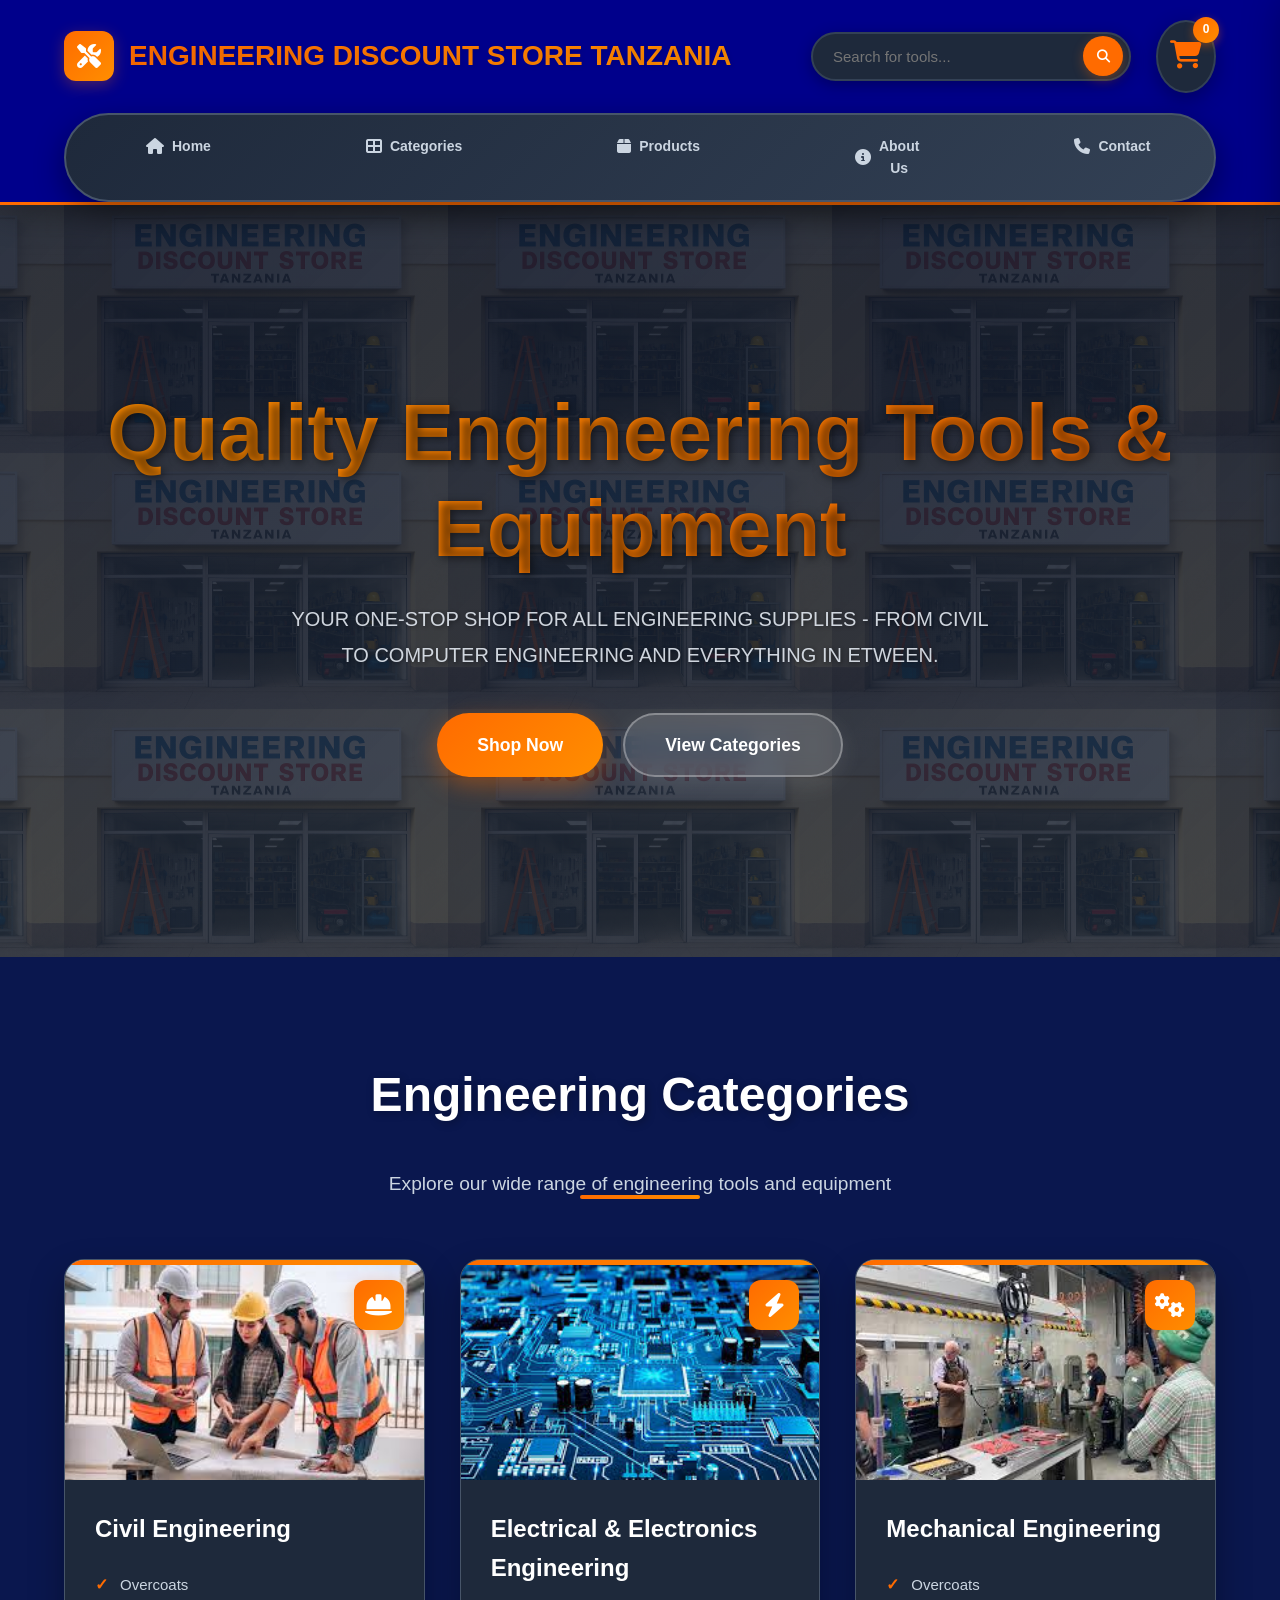
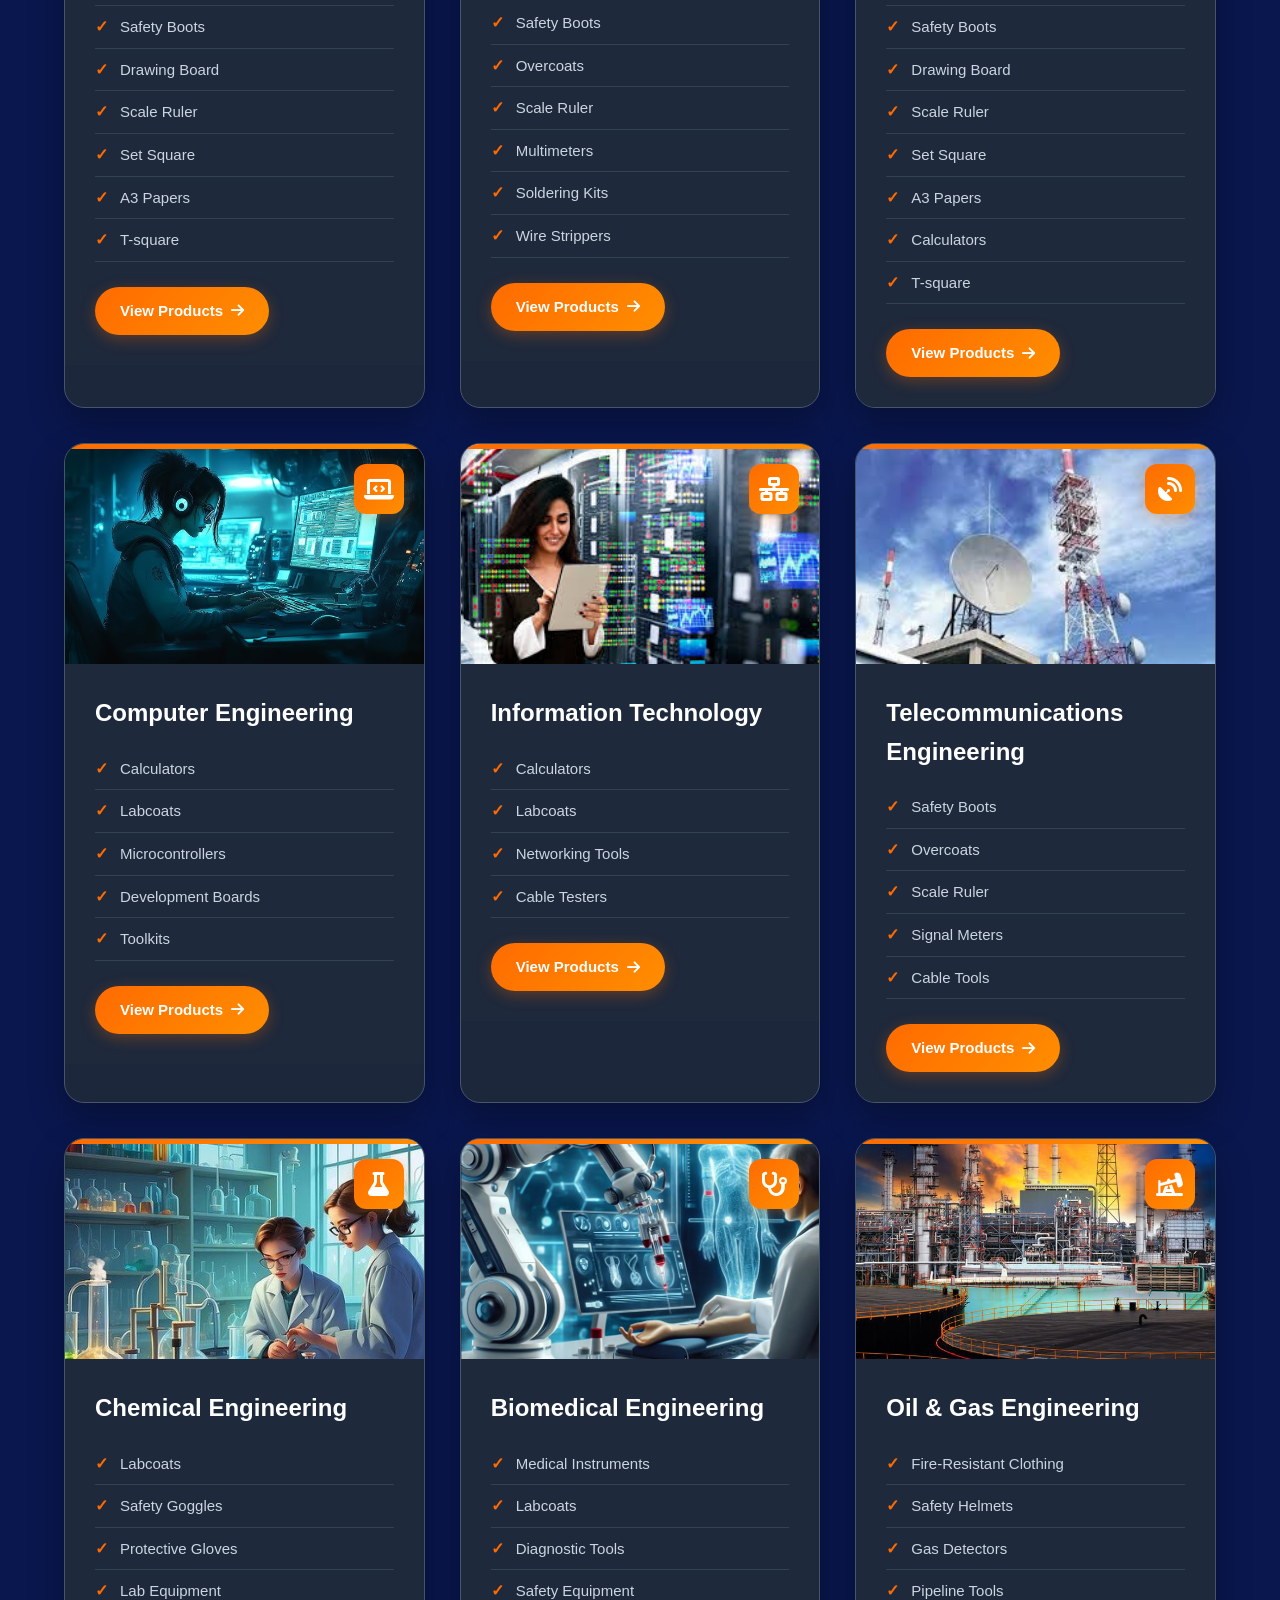
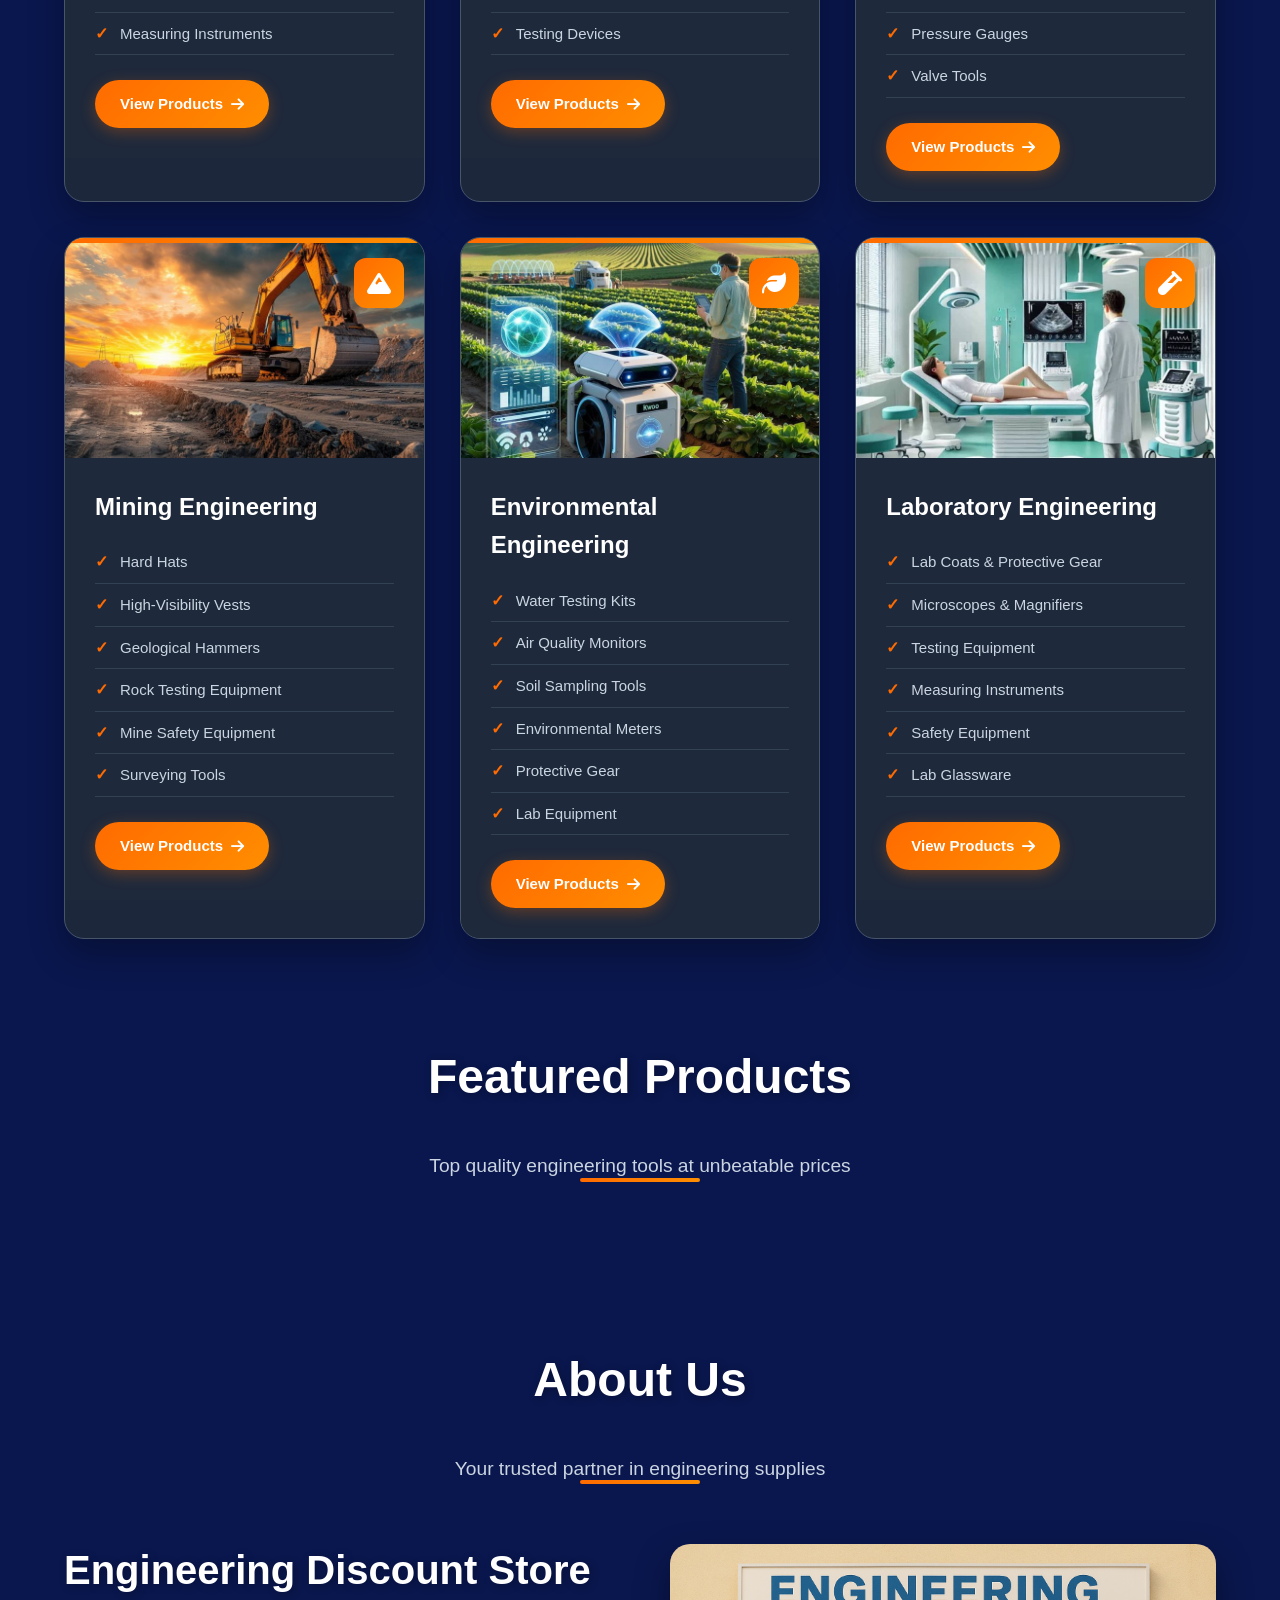
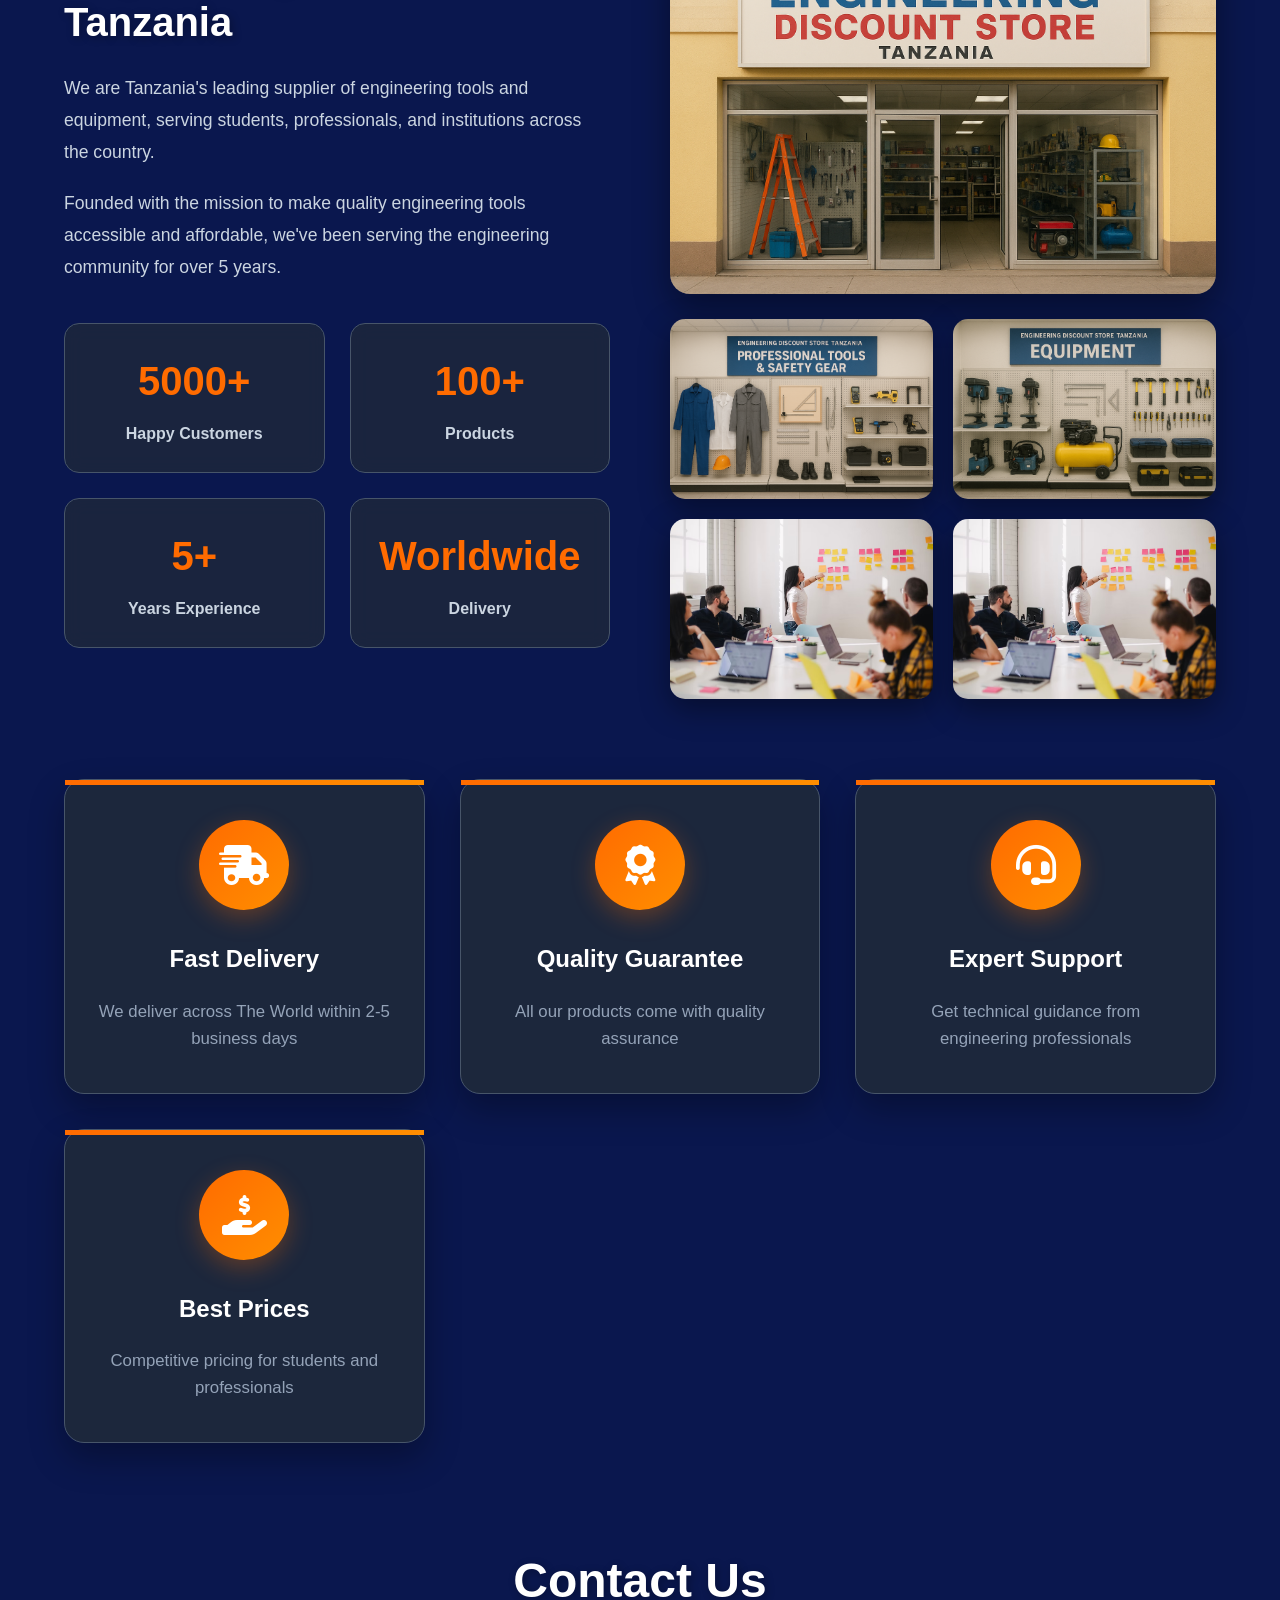
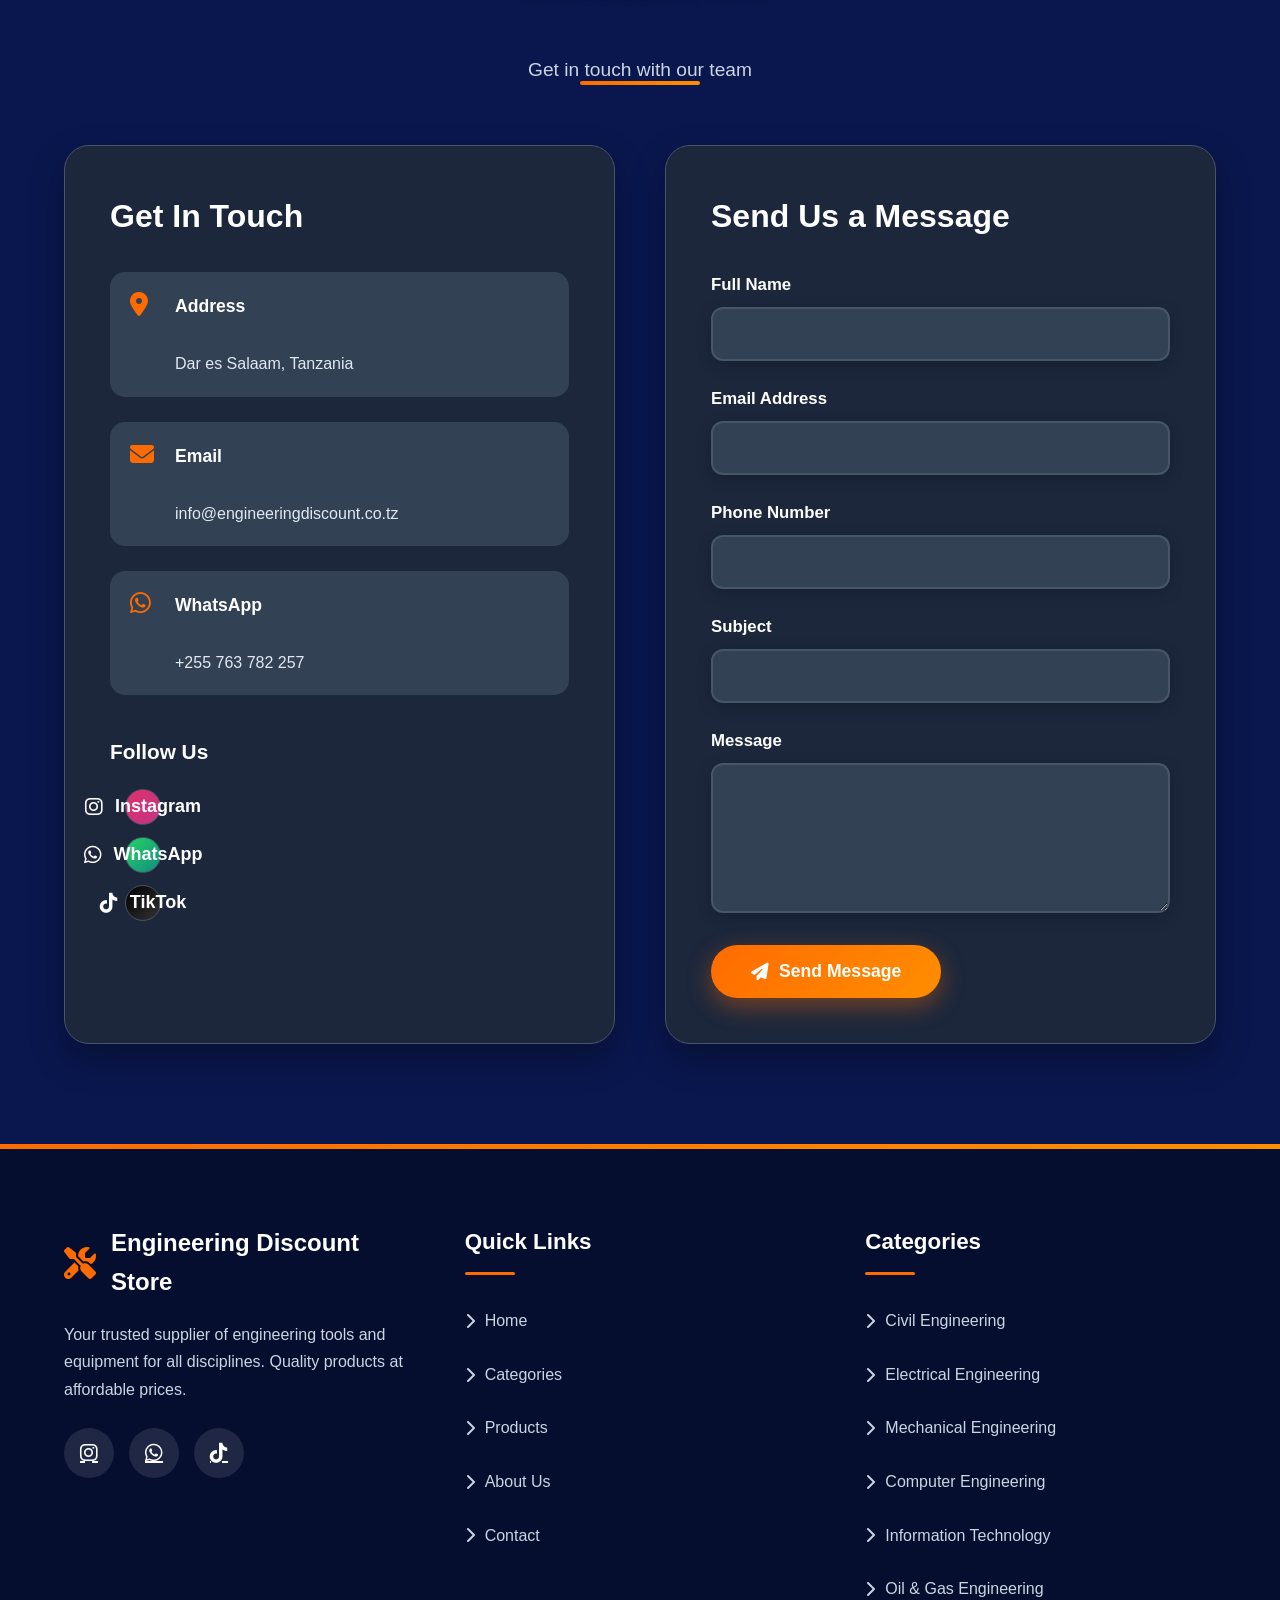
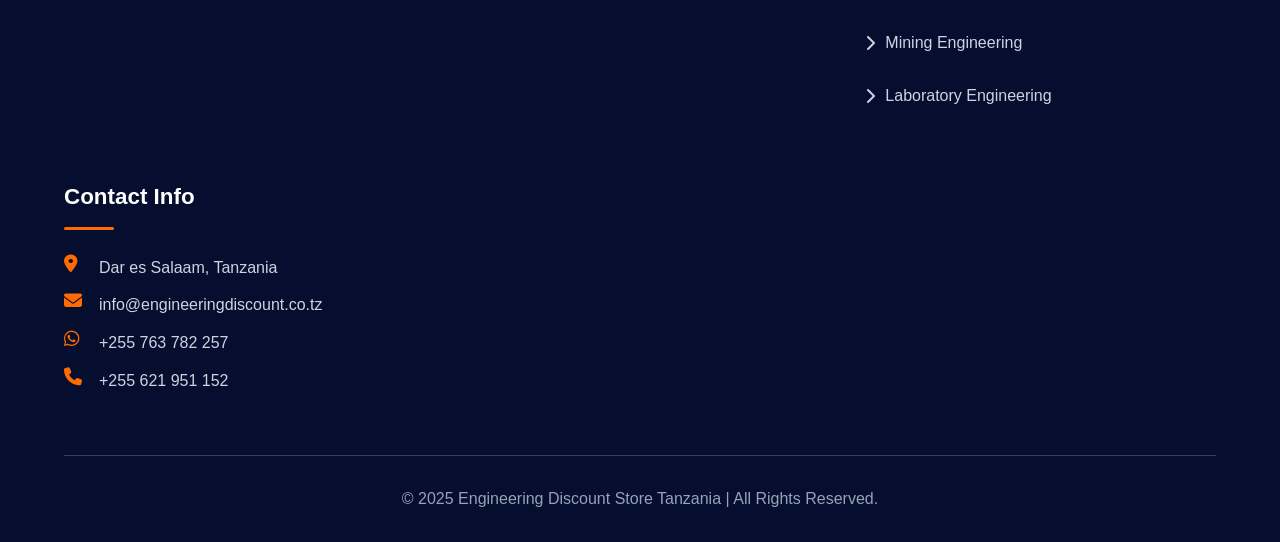
<file: EngStore/index.html>
<!DOCTYPE html>
<html lang="en">
<head>
    <meta charset="UTF-8">
    <meta name="viewport" content="width=device-width, initial-scale=1.0">
    <title>Engineering Discount Store Tanzania | Quality Engineering Tools & Equipment</title>
    <link rel="stylesheet" href="https://cdnjs.cloudflare.com/ajax/libs/font-awesome/6.4.0/css/all.min.css">
    <link rel="stylesheet" href="styles.css">
</head>
<body>

<!-- Header -->
<header>

    <div class="container main-header">
        <div class="logo">
            <div class="logo-icon">
                <i class="fas fa-tools"></i>
            </div>
            <h1> ENGINEERING DISCOUNT STORE TANZANIA </h1>
        </div>
        <div class="search-cart">
            <div class="search-box">
                <input type="text" id="searchInput" placeholder="Search for tools...">
                <button id="searchBtn"><i class="fas fa-search"></i></button>
                <div class="search-results" id="searchResults"></div>
            </div>
            <div class="cart-icon" id="cartIcon">
                <i class="fas fa-shopping-cart"></i>
                <span class="cart-count">0</span>
            </div>
        </div>
    </div>
    <nav>
        <ul class="container">
            <li><a href="#home"><i class="fas fa-home"></i> Home</a></li>
            <li><a href="#categories"><i class="fas fa-th-large"></i> Categories</a></li>
            <li><a href="#products"><i class="fas fa-box"></i> Products</a></li>
            <li><a href="#about"><i class="fas fa-info-circle"></i> About Us</a></li>
            <li><a href="#contact"><i class="fas fa-phone"></i> Contact</a></li>
        </ul>
    </nav>
</header>

<!-- Hero Section -->
<section class="hero" id="home">
    <div class="container">
        <div class="hero-content">
            <h2>Quality Engineering Tools & Equipment</h2>
            <p>YOUR ONE-STOP SHOP FOR ALL ENGINEERING SUPPLIES - FROM CIVIL TO COMPUTER ENGINEERING AND EVERYTHING IN ETWEEN.</p>
            <div class="hero-buttons">
                <a href="#products" class="btn btn-primary">Shop Now</a>
                <a href="#categories" class="btn btn-secondary">View Categories</a>
            </div>
        </div>
    </div>
</section>

<!-- Categories Section -->
<section class="container" id="categories">
    <div class="section-title">
        <h2>Engineering Categories</h2>
        <p>Explore our wide range of engineering tools and equipment</p>
    </div>
    <div class="categories">
        <!-- Civil Engineering -->
        <div class="category-card">
            <div class="category-icon">
                <i class="fas fa-hard-hat"></i>
            </div>
            <div class="category-img" style="background-image: url('images/civil.jpeg');"></div>
            <div class="category-content">
                <h3>Civil Engineering</h3>
                <ul>
                    <li>Overcoats</li>
                    <li>Safety Boots</li>
                    <li>Drawing Board</li>
                    <li>Scale Ruler</li>
                    <li>Set Square</li>
                    <li>A3 Papers</li>
                    <li>T-square</li>
                </ul>
                <a href="#products" class="btn btn-category">View Products <i class="fas fa-arrow-right"></i></a>
            </div>
        </div>

        <!-- Electrical & Electronics Engineering -->
        <div class="category-card">
            <div class="category-icon">
                <i class="fas fa-bolt"></i>
            </div>
            <div class="category-img" style="background-image: url('images/electronics.jpeg');"></div>
            <div class="category-content">
                <h3>Electrical & Electronics Engineering</h3>
                <ul>
                    <li>Safety Boots</li>
                    <li>Overcoats</li>
                    <li>Scale Ruler</li>
                    <li>Multimeters</li>
                    <li>Soldering Kits</li>
                    <li>Wire Strippers</li>
                </ul>
                <a href="#products" class="btn btn-category">View Products <i class="fas fa-arrow-right"></i></a>
            </div>
        </div>

        <!-- Mechanical Engineering -->
        <div class="category-card">
            <div class="category-icon">
                <i class="fas fa-cogs"></i>
            </div>
            <div class="category-img" style="background-image: url('images/mechanical.jpeg');"></div>
            <div class="category-content">
                <h3>Mechanical Engineering</h3>
                <ul>
                    <li>Overcoats</li>
                    <li>Safety Boots</li>
                    <li>Drawing Board</li>
                    <li>Scale Ruler</li>
                    <li>Set Square</li>
                    <li>A3 Papers</li>
                    <li>Calculators</li>
                    <li>T-square</li>
                </ul>
                <a href="#products" class="btn btn-category">View Products <i class="fas fa-arrow-right"></i></a>
            </div>
        </div>

        <!-- Computer Engineering -->
        <div class="category-card">
            <div class="category-icon">
                <i class="fas fa-laptop-code"></i>
            </div>
            <div class="category-img" style="background-image: url('images/computer.jpg');"></div>
            <div class="category-content">
                <h3>Computer Engineering</h3>
                <ul>
                    <li>Calculators</li>
                    <li>Labcoats</li>
                    <li>Microcontrollers</li>
                    <li>Development Boards</li>
                    <li>Toolkits</li>
                </ul>
                <a href="#products" class="btn btn-category">View Products <i class="fas fa-arrow-right"></i></a>
            </div>
        </div>

        <!-- Information Technology -->
        <div class="category-card">
            <div class="category-icon">
                <i class="fas fa-network-wired"></i>
            </div>
            <div class="category-img" style="background-image: url('images/IT.jpeg');"></div>
            <div class="category-content">
                <h3>Information Technology</h3>
                <ul>
                    <li>Calculators</li>
                    <li>Labcoats</li>
                    <li>Networking Tools</li>
                    <li>Cable Testers</li>
                </ul>
                <a href="#products" class="btn btn-category">View Products <i class="fas fa-arrow-right"></i></a>
            </div>
        </div>

        <!-- Telecommunications Engineering -->
        <div class="category-card">
            <div class="category-icon">
                <i class="fas fa-satellite-dish"></i>
            </div>
            <div class="category-img" style="background-image: url('images/tele.jpeg');"></div>
            <div class="category-content">
                <h3>Telecommunications Engineering</h3>
                <ul>
                    <li>Safety Boots</li>
                    <li>Overcoats</li>
                    <li>Scale Ruler</li>
                    <li>Signal Meters</li>
                    <li>Cable Tools</li>
                </ul>
                <a href="#products" class="btn btn-category">View Products <i class="fas fa-arrow-right"></i></a>
            </div>
        </div>

        <!-- Chemical Engineering -->
        <div class="category-card">
            <div class="category-icon">
                <i class="fas fa-flask"></i>
            </div>
            <div class="category-img" style="background-image: url('images/chemical.jpg');"></div>
            <div class="category-content">
                <h3>Chemical Engineering</h3>
                <ul>
                    <li>Labcoats</li>
                    <li>Safety Goggles</li>
                    <li>Protective Gloves</li>
                    <li>Lab Equipment</li>
                    <li>Measuring Instruments</li>
                </ul>
                <a href="#products" class="btn btn-category">View Products <i class="fas fa-arrow-right"></i></a>
            </div>
        </div>

        <!-- Biomedical Engineering -->
        <div class="category-card">
            <div class="category-icon">
                <i class="fas fa-stethoscope"></i>
            </div>
            <div class="category-img" style="background-image: url('images/biomedical.jpeg');"></div>
            <div class="category-content">
                <h3>Biomedical Engineering</h3>
                <ul>
                    <li>Medical Instruments</li>
                    <li>Labcoats</li>
                    <li>Diagnostic Tools</li>
                    <li>Safety Equipment</li>
                    <li>Testing Devices</li>
                </ul>
                <a href="#products" class="btn btn-category">View Products <i class="fas fa-arrow-right"></i></a>
            </div>
        </div>

        <!-- Oil & Gas Engineering -->
        <div class="category-card">
            <div class="category-icon">
                <i class="fas fa-oil-well"></i>
            </div>
            <div class="category-img" style="background-image: url('images/oil and gas.jpeg');"></div>
            <div class="category-content">
                <h3>Oil & Gas Engineering</h3>
                <ul>
                    <li>Fire-Resistant Clothing</li>
                    <li>Safety Helmets</li>
                    <li>Gas Detectors</li>
                    <li>Pipeline Tools</li>
                    <li>Pressure Gauges</li>
                    <li>Valve Tools</li>
                </ul>
                <a href="#products" class="btn btn-category">View Products <i class="fas fa-arrow-right"></i></a>
            </div>
        </div>

        <!-- Mining Engineering -->
        <div class="category-card">
            <div class="category-icon">
                <i class="fas fa-mountain"></i>
            </div>
            <div class="category-img" style="background-image: url('images/mining.jpeg');"></div>
            <div class="category-content">
                <h3>Mining Engineering</h3>
                <ul>
                    <li>Hard Hats</li>
                    <li>High-Visibility Vests</li>
                    <li>Geological Hammers</li>
                    <li>Rock Testing Equipment</li>
                    <li>Mine Safety Equipment</li>
                    <li>Surveying Tools</li>
                </ul>
                <a href="#products" class="btn btn-category">View Products <i class="fas fa-arrow-right"></i></a>
            </div>
        </div>

        <!-- Environmental Engineering -->
        <div class="category-card">
            <div class="category-icon">
                <i class="fas fa-leaf"></i>
            </div>
            <div class="category-img" style="background-image: url('images/environmental.jpeg');"></div>
            <div class="category-content">
                <h3>Environmental Engineering</h3>
                <ul>
                    <li>Water Testing Kits</li>
                    <li>Air Quality Monitors</li>
                    <li>Soil Sampling Tools</li>
                    <li>Environmental Meters</li>
                    <li>Protective Gear</li>
                    <li>Lab Equipment</li>
                </ul>
                <a href="#products" class="btn btn-category">View Products <i class="fas fa-arrow-right"></i></a>
            </div>
        </div>

        <!-- Laboratory Engineering -->
        <div class="category-card">
            <div class="category-icon">
                <i class="fas fa-vial"></i>
            </div>
            <div class="category-img" style="background-image: url('images/laboratory.jpg');"></div>
            <div class="category-content">
                <h3>Laboratory Engineering</h3>
                <ul>
                    <li>Lab Coats & Protective Gear</li>
                    <li>Microscopes & Magnifiers</li>
                    <li>Testing Equipment</li>
                    <li>Measuring Instruments</li>
                    <li>Safety Equipment</li>
                    <li>Lab Glassware</li>
                </ul>
                <a href="#products" class="btn btn-category">View Products <i class="fas fa-arrow-right"></i></a>
            </div>
        </div>
    </div>
</section>

<!-- Featured Products -->
<section class="container" id="products">
    <div class="section-title">
        <h2>Featured Products</h2>
        <p>Top quality engineering tools at unbeatable prices</p>
    </div>
    <div class="products" id="productsContainer">
        <!-- Products will be dynamically loaded from JavaScript -->
    </div>
</section>

<!-- About Section -->
<section class="container" id="about">
    <div class="section-title">
        <h2>About Us</h2>
        <p>Your trusted partner in engineering supplies</p>
    </div>
    <div class="about-content">
        <div class="about-text">
            <h3>Engineering Discount Store Tanzania</h3>
            <p>We are Tanzania's leading supplier of engineering tools and equipment, serving students, professionals, and institutions across the country.</p>
            <p>Founded with the mission to make quality engineering tools accessible and affordable, we've been serving the engineering community for over 5 years.</p>

            <div class="stats-grid">
                <div class="stat-item">
                    <div class="stat-number">5000+</div>
                    <div class="stat-label">Happy Customers</div>
                </div>
                <div class="stat-item">
                    <div class="stat-number">100+</div>
                    <div class="stat-label">Products</div>
                </div>
                <div class="stat-item">
                    <div class="stat-number">5+</div>
                    <div class="stat-label">Years Experience</div>
                </div>
                <div class="stat-item">
                    <div class="stat-number">Worldwide</div>
                    <div class="stat-label">Delivery</div>
                </div>
            </div>
        </div>

        <div class="about-image">
            <!-- Main Store Image -->
            <div class="about-main-image">
                <div class="image-container">
                    <img src="images/store.png" alt="Engineering Discount Store Store Front">
                    <div class="image-overlay">
                        <h4>Store Front</h4>
                        <p>Our main store location in Dar es Salaam</p>
                    </div>
                </div>
            </div>

            <!-- Additional Images Grid -->
            <div class="about-image-grid">
                <div class="about-grid-item">
                    <div class="image-container">
                        <img src="images/tools.png" alt="Store Interior Structure">
                        <div class="image-overlay">
                            <h4>Interior Structure</h4>
                            <p>Spacious and organized store layout</p>
                        </div>
                    </div>
                </div>
                <div class="about-grid-item">
                    <div class="image-container">
                        <img src="images/equipment.png" alt="Equipment Section">
                        <div class="image-overlay">
                            <h4>Equipment Section</h4>
                            <p>Wide range of engineering equipment</p>
                        </div>
                    </div>
                </div>
                <div class="about-grid-item">
                    <div class="image-container">
                        <img src="images/services.avif" alt="Professional Team">
                        <div class="image-overlay">
                            <h4>Professional Team</h4>
                            <p>Our experienced staff members</p>
                        </div>
                    </div>
                </div>
                <div class="about-grid-item">
                    <div class="image-container">
                        <img src="images/services.avif" alt="Customer Service">
                        <div class="image-overlay">
                            <h4>Customer Service</h4>
                            <p>Dedicated customer support team</p>
                        </div>
                    </div>
                </div>
            </div>
        </div>
    </div>

    <!-- Additional About Us Content -->
    <div class="about-features">
        <div class="feature-card">
            <div class="feature-icon">
                <i class="fas fa-shipping-fast"></i>
            </div>
            <h4>Fast Delivery</h4>
            <p>We deliver across The World within 2-5 business days</p>
        </div>
        <div class="feature-card">
            <div class="feature-icon">
                <i class="fas fa-award"></i>
            </div>
            <h4>Quality Guarantee</h4>
            <p>All our products come with quality assurance</p>
        </div>
        <div class="feature-card">
            <div class="feature-icon">
                <i class="fas fa-headset"></i>
            </div>
            <h4>Expert Support</h4>
            <p>Get technical guidance from engineering professionals</p>
        </div>
        <div class="feature-card">
            <div class="feature-icon">
                <i class="fas fa-hand-holding-usd"></i>
            </div>
            <h4>Best Prices</h4>
            <p>Competitive pricing for students and professionals</p>
        </div>
    </div>
</section>

<!-- Contact Section -->
<section class="container" id="contact">
    <div class="section-title">
        <h2>Contact Us</h2>
        <p>Get in touch with our team</p>
    </div>
    <div class="contact-content">
        <div class="contact-info">
            <h3>Get In Touch</h3>
            <ul class="contact-details">
                <li>
                    <i class="fas fa-map-marker-alt"></i>
                    <div>
                        <strong>Address</strong><br>
                        Dar es Salaam, Tanzania
                    </div>
                </li>
                <li>
                    <i class="fas fa-envelope"></i>
                    <div>
                        <strong>Email</strong><br>
                        info@engineeringdiscount.co.tz
                    </div>
                </li>
                <li>
                    <i class="fab fa-whatsapp"></i>
                    <div>
                        <strong>WhatsApp</strong><br>
                        +255 763 782 257
                    </div>
                </li>
            </ul>
            <div class="social-links">
                <h4>Follow Us</h4>
                <div class="social-grid">
                    <a href="https://www.threads.com/@fidelis_faustin?xmt=AQGzKzk9u9WY4_av_tnjXfYZ-8lQAW8VyQonjfQA0ih9hM" target="_blank" class="social-btn instagram">
                        <i class="fab fa-instagram"></i>
                        <span>Instagram</span>
                    </a>
                    <a href="https://wa.me/255763782257" target="_blank" class="social-btn whatsapp">
                        <i class="fab fa-whatsapp"></i>
                        <span>WhatsApp</span>
                    </a>
                    <a href="#" target="_blank" class="social-btn tiktok">
                        <i class="fab fa-tiktok"></i>
                        <span>TikTok</span>
                    </a>
                </div>
            </div>
        </div>
        <div class="contact-form">
            <h3>Send Us a Message</h3>
            <form id="contactForm">
                <div class="form-group">
                    <label for="name">Full Name</label>
                    <input type="text" id="name" name="name" required>
                </div>
                <div class="form-group">
                    <label for="email">Email Address</label>
                    <input type="email" id="email" name="email" required>
                </div>
                <div class="form-group">
                    <label for="phone">Phone Number</label>
                    <input type="tel" id="phone" name="phone">
                </div>
                <div class="form-group">
                    <label for="subject">Subject</label>
                    <input type="text" id="subject" name="subject" required>
                </div>
                <div class="form-group">
                    <label for="message">Message</label>
                    <textarea id="message" name="message" required></textarea>
                </div>
                <button type="submit" class="btn btn-primary">
                    <i class="fas fa-paper-plane"></i> Send Message
                </button>
            </form>
        </div>
    </div>
</section>

<!-- Cart Modal -->
<div class="cart-modal" id="cartModal">
    <div class="cart-header">
        <h3><i class="fas fa-shopping-cart"></i> Your Cart</h3>
        <button class="close-cart" id="closeCart">&times;</button>
    </div>
    <div class="cart-items" id="cartItems">
        <!-- Cart items will be added here dynamically with images -->
        <div class="empty-cart" id="emptyCart">
            <i class="fas fa-shopping-cart"></i>
            <p>Your cart is empty</p>
            <small>Add some products to get started</small>
        </div>
    </div>
    <div class="cart-total">
        <div class="total-row">
            <span>Subtotal:</span>
            <span id="subtotal">TZS 0</span>
        </div>
        <div class="total-row">
            <span>Shipping:</span>
            <span>TZS 10,000</span>
        </div>
        <div class="total-row final">
            <span>Total:</span>
            <span id="total">TZS 10,000</span>
        </div>
        <button class="checkout-btn" id="checkoutBtn">
            <i class="fab fa-whatsapp"></i> Checkout on WhatsApp
        </button>
    </div>
</div>

<!-- Footer -->
<footer>
    <div class="container">
        <div class="footer-content">
            <div class="footer-column">
                <div class="footer-logo">
                    <i class="fas fa-tools"></i>
                    <h3>Engineering Discount Store</h3>
                </div>
                <p>Your trusted supplier of engineering tools and equipment for all disciplines. Quality products at affordable prices.</p>
                <div class="footer-social">
                    <a href="https://www.threads.com/@fidelis_faustin?xmt=AQGzKzk9u9WY4_av_tnjXfYZ-8lQAW8VyQonjfQA0ih9hM" target="_blank"><i class="fab fa-instagram"></i></a>
                    <a href="https://wa.me/255763782257" target="_blank"><i class="fab fa-whatsapp"></i></a>
                    <a href="#" target="_blank"><i class="fab fa-tiktok"></i></a>
                </div>
            </div>
            <div class="footer-column">
                <h3>Quick Links</h3>
                <ul>
                    <li><a href="#home"><i class="fas fa-chevron-right"></i> Home</a></li>
                    <li><a href="#categories"><i class="fas fa-chevron-right"></i> Categories</a></li>
                    <li><a href="#products"><i class="fas fa-chevron-right"></i> Products</a></li>
                    <li><a href="#about"><i class="fas fa-chevron-right"></i> About Us</a></li>
                    <li><a href="#contact"><i class="fas fa-chevron-right"></i> Contact</a></li>
                </ul>
            </div>
            <div class="footer-column">
                <h3>Categories</h3>
                <ul>
                    <li><a href="#categories"><i class="fas fa-chevron-right"></i> Civil Engineering</a></li>
                    <li><a href="#categories"><i class="fas fa-chevron-right"></i> Electrical Engineering</a></li>
                    <li><a href="#categories"><i class="fas fa-chevron-right"></i> Mechanical Engineering</a></li>
                    <li><a href="#categories"><i class="fas fa-chevron-right"></i> Computer Engineering</a></li>
                    <li><a href="#categories"><i class="fas fa-chevron-right"></i> Information Technology</a></li>
                    <li><a href="#categories"><i class="fas fa-chevron-right"></i> Oil & Gas Engineering</a></li>
                    <li><a href="#categories"><i class="fas fa-chevron-right"></i> Mining Engineering</a></li>
                    <li><a href="#categories"><i class="fas fa-chevron-right"></i> Laboratory Engineering</a></li>
                </ul>
            </div>
            <div class="footer-column">
                <h3>Contact Info</h3>
                <ul class="footer-contact-info">
                    <li><i class="fas fa-map-marker-alt"></i> Dar es Salaam, Tanzania</li>
                    <li><i class="fas fa-envelope"></i> info@engineeringdiscount.co.tz</li>
                    <li><i class="fab fa-whatsapp"></i> +255 763 782 257</li>
                    <li><i class="fas fa-phone"></i> +255 621 951 152</li>
                </ul>
            </div>
        </div>
        <div class="footer-bottom">
            <p>&copy; 2025 Engineering Discount Store Tanzania | All Rights Reserved.</p>
        </div>
    </div>
</footer>

<script src="script.js"></script>
</body>
</html>
</file>
<file: EngStore/styles.css>
:root {
    --primary: #1a56db;
    --secondary: #0e2a6c;
    --accent: #ff6b00;
    --light: #f8fafc;
    --dark: #1e293b;
    --gray: #64748b;
    --success: #10b981;
    --warning: #f59e0b;
    --danger: #ef4444;
    --gradient-1: #667eea;
    --gradient-2: #764ba2;
    --gradient-3: #f093fb;
    --glass-bg: rgba(255, 255, 255, 0.1);
    --glass-border: rgba(255, 255, 255, 0.2);
}

* {
    margin: 0;
    padding: 0;
    box-sizing: border-box;
    font-family: 'Segoe UI', Tahoma, Geneva, Verdana, sans-serif;
}

body {
    background-color:#0A174E;
    color: #e2e8f0;
    line-height: 1.6;
    min-height: 100vh;
}

.container {
    width: 90%;
    max-width: 1200px;
    margin: 0 auto;
}

/* Enhanced Header Styles */
header {
    background: darkblue;
    backdrop-filter: blur(20px);
    box-shadow: 0 8px 32px rgba(0, 0, 0, 0.3);
    position: sticky;
    top: 0;
    z-index: 1000;
    border-bottom: 3px solid var(--accent);
}

.header-top {
    background: linear-gradient(90deg, var(--secondary), var(--primary));
    color: white;
    padding: 12px 0;
    font-size: 14px;
    border-bottom: 1px solid rgba(255,255,255,0.1);
}

.header-top-content {
    display: flex;
    justify-content: space-between;
    align-items: center;
}

.social-links a {
    color: white;
    margin-left: 15px;
    font-size: 18px;
    transition: all 0.3s ease;
    background: rgba(255,255,255,0.2);
    padding: 8px;
    border-radius: 50%;
    width: 36px;
    height: 36px;
    display: inline-flex;
    align-items: center;
    justify-content: center;
}

.social-links a:hover {
    color: var(--accent);
    background: rgba(255,255,255,0.3);
    transform: translateY(-2px);
    box-shadow: 0 4px 12px rgba(0,0,0,0.2);
}

.main-header {
    display: flex;
    justify-content: space-between;
    align-items: center;
    padding: 20px 0;
}

.logo {
    display: flex;
    align-items: center;
    gap: 15px;
}

.logo-icon {
    width: 50px;
    height: 50px;
    background: linear-gradient(135deg, var(--accent), #ff8e00);
    border-radius: 12px;
    display: flex;
    align-items: center;
    justify-content: center;
    box-shadow: 0 4px 15px rgba(255, 107, 0, 0.3);
}

.logo-icon i {
    font-size: 24px;
    color: white;
}

.logo h1 {
    font-size: 28px;
    background: linear-gradient(135deg, var(--accent), #ff8e00);
    -webkit-background-clip: text;
    -webkit-text-fill-color: transparent;
    background-clip: text;
    text-shadow: 2px 2px 4px rgba(0,0,0,0.1);
    font-weight: 800;
}

.logo span {
    color: var(--accent);
    text-shadow: 1px 1px 2px rgba(0,0,0,0.2);
    display: block;
    font-size: 20px;
    font-weight: 600;
}

.search-cart {
    display: flex;
    align-items: center;
    gap: 25px;
}

.search-box {
    position: relative;
}

.search-box input {
    padding: 14px 50px 14px 20px;
    border: 2px solid #334155;
    border-radius: 30px;
    width: 320px;
    font-size: 15px;
    transition: all 0.3s ease;
    background: #1e293b;
    color: #e2e8f0;
    box-shadow: 0 4px 15px rgba(0,0,0,0.3);
}

.search-box input:focus {
    outline: none;
    border-color: var(--accent);
    box-shadow: 0 0 0 3px rgba(255, 107, 0, 0.1);
    transform: scale(1.02);
}

.search-box button {
    position: absolute;
    right: 8px;
    top: 50%;
    transform: translateY(-50%);
    background: var(--accent);
    border: none;
    color: white;
    cursor: pointer;
    padding: 10px;
    border-radius: 50%;
    width: 40px;
    height: 40px;
    transition: all 0.3s ease;
    box-shadow: 0 4px 12px rgba(255, 107, 0, 0.3);
}

.search-box button:hover {
    background: #ff8e00;
    transform: translateY(-50%) scale(1.1);
}

.search-results {
    position: absolute;
    top: 100%;
    left: 0;
    right: 0;
    background: #1e293b;
    border-radius: 15px;
    box-shadow: 0 10px 30px rgba(0,0,0,0.4);
    margin-top: 10px;
    max-height: 300px;
    overflow-y: auto;
    display: none;
    z-index: 1000;
    border: 1px solid #334155;
}

.search-result-item {
    padding: 15px 20px;
    border-bottom: 1px solid #334155;
    cursor: pointer;
    transition: all 0.3s ease;
    display: flex;
    align-items: center;
    gap: 15px;
}

.search-result-item:hover {
    background: #334155;
    transform: translateX(5px);
}

.search-result-item img {
    width: 50px;
    height: 50px;
    object-fit: cover;
    border-radius: 8px;
}

.search-result-info h4 {
    color: #e2e8f0;
    font-size: 14px;
    margin-bottom: 5px;
}

.search-result-info .price {
    color: var(--accent);
    font-weight: 700;
    font-size: 16px;
}

.cart-icon {
    position: relative;
    font-size: 28px;
    color: var(--accent);
    cursor: pointer;
    transition: all 0.3s ease;
    background: #1e293b;
    padding: 12px;
    border-radius: 50%;
    box-shadow: 0 6px 20px rgba(0,0,0,0.3);
    border: 2px solid #334155;
}

.cart-icon:hover {
    color: #ff8e00;
    transform: translateY(-3px);
    box-shadow: 0 8px 25px rgba(255, 107, 0, 0.4);
}

.cart-count {
    position: absolute;
    top: -5px;
    right: -5px;
    background: linear-gradient(135deg, var(--accent), #ff8e00);
    color: white;
    border-radius: 50%;
    width: 26px;
    height: 26px;
    display: flex;
    align-items: center;
    justify-content: center;
    font-size: 12px;
    font-weight: bold;
    box-shadow: 0 3px 10px rgba(255, 107, 0, 0.4);
}

/* UNIQUE NAVIGATION DESIGN - RIGHT SIDE */
nav {
    display: flex;
    justify-content: flex-end;
    padding: 0;
}

nav ul {
    display: flex;
    list-style: none;
    background: linear-gradient(135deg, #1e293b, #334155);
    border-radius: 50px;
    overflow: hidden;
    box-shadow: 0 10px 30px rgba(0, 0, 0, 0.4);
    border: 2px solid #475569;
    padding: 5px;
    gap: 5px;
}

nav ul li {
    position: relative;
}

nav ul li a {
    display: flex;
    align-items: center;
    gap: 8px;
    color: #cbd5e1;
    text-decoration: none;
    padding: 15px 75px;
    transition: all 0.4s ease;
    text-align: center;
    font-weight: 600;
    position: relative;
    overflow: hidden;
    font-size: 14px;
    border-radius: 40px;
    background: transparent;
}

nav ul li a:hover {
    color: white;
    background: linear-gradient(135deg, var(--accent), #ff8e00);
    transform: translateY(-2px);
    box-shadow: 0 5px 15px rgba(255, 107, 0, 0.3);
}

nav ul li a.active {
    color: white;
    background: linear-gradient(135deg, var(--accent), #ff8e00);
    box-shadow: 0 5px 15px rgba(255, 107, 0, 0.3);
}

nav ul li a::before {
    content: '';
    position: absolute;
    top: 0;
    left: -100%;
    width: 100%;
    height: 100%;
    background: linear-gradient(90deg, transparent, rgba(255,255,255,0.2), transparent);
    transition: left 0.5s ease;
}

nav ul li a:hover::before {
    left: 100%;
}

nav ul li a i {
    font-size: 16px;
    transition: transform 0.3s ease;
}

nav ul li a:hover i {
    transform: scale(1.2);
}

/* Enhanced Hero Section */
.hero {
    position: relative;
    text-align: center;
    background: linear-gradient(135deg, rgba(15, 23, 42, 0.9), rgba(30, 41, 59, 0.8)), url('images/store.png');
    background-position: center center;
    background-size: 30%;
    background-attachment: move;
    padding: 180px 0;
    overflow: hidden;
}

.hero::before {
    content: '';
    position: absolute;
    top: 0;
    left: 0;
    right: 0;
    bottom: 0;
    background:transparent;
    z-index: 10;
}

.hero .container {
    position: relative;
    z-index: 2;
}

.hero h2 {
    font-size: 5.0rem;
    margin-bottom: 1.5rem;
    font-weight: 800;
    text-shadow: 2px 2px 8px rgba(0,0,0,0.5);
    background: linear-gradient(135deg, #ff8e00, var(--accent));
    -webkit-background-clip: text;
    -webkit-text-fill-color: transparent;
    background-clip: text;
    line-height: 1.2;
}

.hero p {
    font-size: 20px;
    color: #e2e8f0;
    max-width: 700px;
    margin: 0 auto 40px;
    text-shadow: 1px 1px 4px rgba(0,0,0,0.5);
    line-height: 1.8;
    opacity: 0.9;
}

.hero-buttons {
    display: flex;
    gap: 20px;
    justify-content: center;
    flex-wrap: wrap;
}

.btn {
    display: inline-flex;
    align-items: center;
    gap: 10px;
    padding: 16px 40px;
    border-radius: 50px;
    text-decoration: none;
    font-weight: 600;
    font-size: 1.1rem;
    transition: all 0.3s ease;
    border: none;
    cursor: pointer;
    position: relative;
    overflow: hidden;
}

.btn-primary {
    background: linear-gradient(135deg, var(--accent), #ff8e00);
    color: white;
    box-shadow: 0 8px 25px rgba(255, 107, 0, 0.4);
}

.btn-primary:hover {
    transform: translateY(-3px);
    box-shadow: 0 12px 35px rgba(255, 107, 0, 0.6);
    background: linear-gradient(135deg, #ff8e00, var(--accent));
}

.btn-secondary {
    background: rgba(255, 255, 255, 0.15);
    backdrop-filter: blur(10px);
    color: white;
    border: 2px solid rgba(255, 255, 255, 0.3);
    box-shadow: 0 8px 25px rgba(255, 255, 255, 0.1);
}

.btn-secondary:hover {
    transform: translateY(-3px);
    background: rgba(255, 255, 255, 0.25);
    box-shadow: 0 12px 35px rgba(255, 255, 255, 0.2);
}

/* Enhanced Section Titles */
.section-title {
    text-align: center;
    margin: 100px 0 60px;
    position: relative;
}

.section-title h2 {
    font-size: 3rem;
    color: white;
    display: inline-block;
    padding-bottom: 20px;
    font-weight: 800;
    text-shadow: 2px 2px 8px rgba(0,0,0,0.3);
    margin-bottom: 15px;
}

.section-title p {
    font-size: 1.2rem;
    color: #cbd5e1;
    max-width: 600px;
    margin: 0 auto;
}

.section-title h2:after {
    content: '';
    position: absolute;
    width: 120px;
    height: 4px;
    background: linear-gradient(90deg, var(--accent), #ff8e00);
    bottom: 0;
    left: 50%;
    transform: translateX(-50%);
    border-radius: 2px;
}

/* Enhanced Categories Section */
.categories {
    display: grid;
    grid-template-columns: repeat(auto-fill, minmax(350px, 1fr));
    gap: 35px;
    margin-bottom: 80px;
}

.category-card {
    background: rgba(30, 41, 59, 0.95);
    backdrop-filter: blur(20px);
    border-radius: 20px;
    overflow: hidden;
    box-shadow: 0 15px 35px rgba(0, 0, 0, 0.3);
    transition: all 0.4s ease;
    border: 1px solid #475569;
    position: relative;
}

.category-card::before {
    content: '';
    position: absolute;
    top: 0;
    left: 0;
    right: 0;
    height: 5px;
    background: linear-gradient(90deg, var(--accent), #ff8e00);
    z-index: 2;
}

.category-card:hover {
    transform: translateY(-15px) scale(1.02);
    box-shadow: 0 25px 50px rgba(255, 107, 0, 0.3);
}

.category-icon {
    position: absolute;
    top: 20px;
    right: 20px;
    width: 50px;
    height: 50px;
    background: linear-gradient(135deg, var(--accent), #ff8e00);
    border-radius: 12px;
    display: flex;
    align-items: center;
    justify-content: center;
    z-index: 3;
    box-shadow: 0 4px 15px rgba(255, 107, 0, 0.3);
}

.category-icon i {
    font-size: 24px;
    color: white;
}

.category-img {
    height: 220px;
    background-size: cover;
    background-position: center;
    transition: transform 0.4s ease;
    position: relative;
}

.category-card:hover .category-img {
    transform: scale(1.1);
}

.category-content {
    padding: 30px;
    background: #1e293b;
}

.category-content h3 {
    font-size: 1.5rem;
    margin-bottom: 15px;
    color: white;
    font-weight: 700;
}

.category-content ul {
    list-style: none;
    margin-bottom: 25px;
}

.category-content ul li {
    padding: 8px 0;
    border-bottom: 1px solid #334155;
    color: #cbd5e1;
    font-size: 15px;
}

.category-content ul li:before {
    content: '✓';
    color: var(--accent);
    margin-right: 12px;
    font-weight: bold;
    font-size: 16px;
}

.btn-category {
    background: linear-gradient(135deg, var(--accent), #ff8e00);
    color: white;
    padding: 12px 25px;
    border-radius: 25px;
    text-decoration: none;
    font-weight: 600;
    font-size: 15px;
    transition: all 0.3s ease;
    box-shadow: 0 4px 15px rgba(255, 107, 0, 0.3);
    display: inline-flex;
    align-items: center;
    gap: 8px;
}

.btn-category:hover {
    background: linear-gradient(135deg, #ff8e00, var(--accent));
    transform: translateY(-2px);
    box-shadow: 0 6px 20px rgba(255, 107, 0, 0.4);
}

/* Enhanced Products Section */
.products {
    display: grid;
    grid-template-columns: repeat(auto-fill, minmax(280px, 1fr));
    gap: 35px;
    margin-bottom: 80px;
}

.product-card {
    background: rgba(30, 41, 59, 0.95);
    backdrop-filter: blur(20px);
    border-radius: 20px;
    overflow: hidden;
    box-shadow: 0 15px 35px rgba(0, 0, 0, 0.3);
    transition: all 0.4s ease;
    border: 1px solid #475569;
    position: relative;
}

.product-card::before {
    content: '';
    position: absolute;
    top: 0;
    left: 0;
    right: 0;
    height: 5px;
    background: linear-gradient(90deg, var(--accent), #ff8e00);
    z-index: 2;
}

.product-card:hover {
    transform: translateY(-10px) scale(1.03);
    box-shadow: 0 25px 50px rgba(255, 107, 0, 0.3);
}

.product-badge {
    position: absolute;
    top: 15px;
    left: 15px;
    background: linear-gradient(135deg, var(--accent), #ff8e00);
    color: white;
    padding: 6px 15px;
    border-radius: 20px;
    font-size: 12px;
    font-weight: 700;
    z-index: 3;
    box-shadow: 0 4px 15px rgba(255, 107, 0, 0.3);
}

.product-img {
    height: 250px;
    background-size: cover;
    background-position: center;
    transition: transform 0.4s ease;
    background-color: #334155;
}

.product-card:hover .product-img {
    transform: scale(1.1);
}

.product-content {
    padding: 25px;
    background: #1e293b;
}

.product-content h3 {
    font-size: 1.3rem;
    margin-bottom: 12px;
    color: white;
    font-weight: 700;
    line-height: 1.4;
}

.product-price {
    font-size: 1.6rem;
    font-weight: 800;
    color: var(--accent);
    margin-bottom: 15px;
}

.product-rating {
    display: flex;
    align-items: center;
    gap: 5px;
    margin-bottom: 20px;
    color: var(--warning);
}

.product-rating span {
    color: #94a3b8;
    font-size: 14px;
    margin-left: 5px;
}

.add-to-cart {
    background: linear-gradient(135deg, var(--accent), #ff8e00);
    color: white;
    border: none;
    padding: 14px 25px;
    border-radius: 25px;
    cursor: pointer;
    width: 100%;
    font-weight: 600;
    font-size: 15px;
    transition: all 0.3s ease;
    box-shadow: 0 4px 15px rgba(255, 107, 0, 0.3);
    display: flex;
    align-items: center;
    justify-content: center;
    gap: 8px;
}

.add-to-cart:hover {
    background: linear-gradient(135deg, #ff8e00, var(--accent));
    transform: translateY(-2px);
    box-shadow: 0 6px 20px rgba(255, 107, 0, 0.4);
}

/* Enhanced About Section */
.about-content {
    display: grid;
    grid-template-columns: 1fr 1fr;
    gap: 60px;
    align-items: start;
    margin-bottom: 80px;
}

.about-text h3 {
    font-size: 2.5rem;
    margin-bottom: 25px;
    color: white;
    font-weight: 800;
    text-shadow: 2px 2px 8px rgba(0,0,0,0.3);
    line-height: 1.3;
}

.about-text p {
    margin-bottom: 20px;
    line-height: 1.8;
    font-size: 1.1rem;
    color: #cbd5e1;
}

.about-text ul {
    list-style: none;
    margin: 30px 0;
}

.about-text ul li {
    padding: 12px 0;
    border-bottom: 1px solid #334155;
    position: relative;
    padding-left: 35px;
    color: #cbd5e1;
    font-size: 1.1rem;
}

.about-text ul li:before {
    content: '✓';
    color: var(--accent);
    font-weight: bold;
    position: absolute;
    left: 0;
    font-size: 18px;
}

.stats-grid {
    display: grid;
    grid-template-columns: repeat(2, 1fr);
    gap: 25px;
    margin-top: 40px;
}

.stat-item {
    text-align: center;
    background: rgba(30, 41, 59, 0.8);
    backdrop-filter: blur(10px);
    padding: 25px;
    border-radius: 15px;
    border: 1px solid #475569;
}

.stat-number {
    font-size: 2.5rem;
    font-weight: 800;
    color: var(--accent);
    margin-bottom: 8px;
}

.stat-label {
    font-size: 1rem;
    color: #cbd5e1;
    font-weight: 600;
}

.about-image {
    display: flex;
    flex-direction: column;
    gap: 25px;
}

.about-main-image {
    width: 100%;
    border-radius: 20px;
    overflow: hidden;
    box-shadow: 0 15px 35px rgba(0, 0, 0, 0.4);
}

.image-container {
    position: relative;
    border-radius: 15px;
    overflow: hidden;
    box-shadow: 0 10px 30px rgba(0, 0, 0, 0.4);
}

.image-container img {
    width: 100%;
    height: 350px;
    object-fit: cover;
    display: block;
    transition: transform 0.4s ease;
}

.image-container:hover img {
    transform: scale(1.05);
}

.image-overlay {
    position: absolute;
    bottom: 0;
    left: 0;
    right: 0;
    background: linear-gradient(transparent, rgba(0,0,0,0.9));
    color: white;
    padding: 25px;
    transform: translateY(100%);
    transition: transform 0.4s ease;
}

.image-container:hover .image-overlay {
    transform: translateY(0);
}

.image-overlay h4 {
    font-size: 1.4rem;
    margin-bottom: 8px;
    font-weight: 700;
}

.image-overlay p {
    font-size: 1rem;
    opacity: 0.9;
    line-height: 1.5;
}

.about-image-grid {
    display: grid;
    grid-template-columns: 1fr 1fr;
    gap: 20px;
}

.about-grid-item .image-container img {
    height: 180px;
}

.about-features {
    display: grid;
    grid-template-columns: repeat(auto-fit, minmax(280px, 1fr));
    gap: 35px;
    margin-top: 80px;
}

.feature-card {
    background: rgba(30, 41, 59, 0.95);
    backdrop-filter: blur(20px);
    padding: 40px 30px;
    border-radius: 20px;
    text-align: center;
    box-shadow: 0 15px 35px rgba(0, 0, 0, 0.3);
    transition: all 0.4s ease;
    border: 1px solid #475569;
    position: relative;
}

.feature-card::before {
    content: '';
    position: absolute;
    top: 0;
    left: 0;
    right: 0;
    height: 5px;
    background: linear-gradient(90deg, var(--accent), #ff8e00);
}

.feature-card:hover {
    transform: translateY(-12px) scale(1.05);
    box-shadow: 0 25px 50px rgba(255, 107, 0, 0.3);
}

.feature-icon {
    width: 90px;
    height: 90px;
    background: linear-gradient(135deg, var(--accent), #ff8e00);
    border-radius: 50%;
    display: flex;
    align-items: center;
    justify-content: center;
    margin: 0 auto 30px;
    box-shadow: 0 8px 25px rgba(255, 107, 0, 0.3);
    transition: all 0.3s ease;
}

.feature-card:hover .feature-icon {
    transform: scale(1.1) rotate(5deg);
}

.feature-icon i {
    font-size: 40px;
    color: white;
}

.feature-card h4 {
    font-size: 1.5rem;
    margin-bottom: 20px;
    color: white;
    font-weight: 700;
}

.feature-card p {
    color: #94a3b8;
    line-height: 1.6;
    font-size: 1.05rem;
}

/* Enhanced Contact Section */
.contact-content {
    display: grid;
    grid-template-columns: 1fr 1fr;
    gap: 50px;
}

.contact-info, .contact-form {
    background: rgba(30, 41, 59, 0.95);
    backdrop-filter: blur(20px);
    padding: 45px;
    border-radius: 25px;
    box-shadow: 0 15px 35px rgba(0, 0, 0, 0.3);
    border: 1px solid #475569;
}

.contact-info h3, .contact-form h3 {
    font-size: 2rem;
    margin-bottom: 30px;
    color: white;
    font-weight: 700;
}

.contact-details {
    list-style: none;
    margin-bottom: 40px;
}

.contact-details li {
    display: flex;
    align-items: flex-start;
    margin-bottom: 25px;
    padding: 20px;
    background: #334155;
    border-radius: 15px;
    transition: all 0.3s ease;
}

.contact-details li:hover {
    background: #475569;
    transform: translateX(5px);
}

.contact-details li i {
    margin-right: 15px;
    color: var(--accent);
    font-size: 24px;
    width: 30px;
    flex-shrink: 0;
}

.contact-details li div {
    flex: 1;
}

.contact-details li strong {
    color: white !important;
    font-size: 1.1rem;
    display: block;
    margin-bottom: 5px;
}

.contact-details li span {
    color: #cbd5e1 !important;
    font-size: 1rem;
    line-height: 1.5;
}

.social-links h4 {
    color: white;
    margin-bottom: 20px;
    font-size: 1.3rem;
    font-weight: 600;
}

.social-grid {
    display: grid;
    gap: 12px;
}

.social-btn {
    display: flex;
    align-items: center;
    gap: 12px;
    padding: 16px 20px;
    border-radius: 12px;
    text-decoration: none;
    color: white;
    transition: all 0.3s ease;
    background: #334155;
    border: 1px solid #475569;
    font-weight: 600;
}

.social-btn i {
    font-size: 20px;
}

.social-btn.instagram {
    background: linear-gradient(135deg, #E1306C, #C13584);
}

.social-btn.whatsapp {
    background: linear-gradient(135deg, #25D366, #128C7E);
}

.social-btn.tiktok {
    background: linear-gradient(135deg, #000000, #333333);
}

.social-btn:hover {
    transform: translateY(-2px);
    box-shadow: 0 8px 25px rgba(0, 0, 0, 0.4);
}

.form-group {
    margin-bottom: 25px;
}

.form-group label {
    display: block;
    margin-bottom: 8px;
    font-weight: 600;
    color: white;
    font-size: 1.05rem;
}

.form-group input,
.form-group textarea {
    width: 100%;
    padding: 16px 20px;
    border: 2px solid #475569;
    border-radius: 12px;
    font-size: 16px;
    transition: all 0.3s ease;
    background: #334155;
    color: #e2e8f0;
    box-shadow: 0 4px 15px rgba(0,0,0,0.2);
}

.form-group input:focus,
.form-group textarea:focus {
    outline: none;
    border-color: var(--accent);
    box-shadow: 0 0 0 3px rgba(255, 107, 0, 0.1);
    transform: translateY(-2px);
}

.form-group textarea {
    height: 150px;
    resize: vertical;
}

/* Enhanced Cart Modal */
.cart-modal {
    position: fixed;
    top: 0;
    right: -450px;
    width: 420px;
    height: 100vh;
    background: rgba(30, 41, 59, 0.98);
    backdrop-filter: blur(30px);
    box-shadow: -15px 0 50px rgba(0, 0, 0, 0.5);
    transition: right 0.4s cubic-bezier(0.4, 0, 0.2, 1);
    z-index: 1000;
    overflow-y: auto;
    border-left: 1px solid #475569;
}

.cart-modal.active {
    right: 0;
}

.cart-header {
    display: flex;
    justify-content: space-between;
    align-items: center;
    padding: 25px;
    border-bottom: 2px solid #334155;
    background: linear-gradient(135deg, var(--accent), #ff8e00);
    color: white;
}

.cart-header h3 {
    font-size: 1.5rem;
    color: white;
    font-weight: 700;
    display: flex;
    align-items: center;
    gap: 10px;
}

.close-cart {
    background: none;
    border: none;
    font-size: 28px;
    cursor: pointer;
    color: white;
    transition: all 0.3s ease;
    width: 40px;
    height: 40px;
    border-radius: 50%;
    display: flex;
    align-items: center;
    justify-content: center;
}

.close-cart:hover {
    background: rgba(255,255,255,0.2);
    transform: scale(1.1);
}

.cart-items {
    padding: 25px;
}

.cart-item {
    display: flex;
    margin-bottom: 25px;
    padding-bottom: 25px;
    border-bottom: 1px solid #334155;
}

.cart-item-img {
    width: 90px;
    height: 90px;
    background-size: cover;
    background-position: center;
    border-radius: 12px;
    margin-right: 20px;
    background-color: #334155;
    border: 2px solid #475569;
    flex-shrink: 0;
}

.cart-item-details {
    flex: 1;
}

.cart-item-details h4 {
    font-size: 1.1rem;
    margin-bottom: 8px;
    color: white;
    font-weight: 600;
    line-height: 1.4;
}

.cart-item-price {
    color: var(--accent);
    font-weight: 700;
    margin-bottom: 12px;
    font-size: 1.2rem;
}

.cart-item-quantity {
    display: flex;
    align-items: center;
    gap: 8px;
}

.quantity-btn {
    width: 35px;
    height: 35px;
    background: var(--accent);
    color: white;
    border: none;
    border-radius: 8px;
    cursor: pointer;
    font-weight: bold;
    transition: all 0.3s ease;
    display: flex;
    align-items: center;
    justify-content: center;
}

.quantity-btn:hover {
    background: #ff8e00;
    transform: scale(1.1);
}

.quantity-input {
    width: 50px;
    height: 35px;
    text-align: center;
    border: 2px solid #475569;
    border-radius: 8px;
    font-weight: 600;
    background: #334155;
    color: white;
}

.remove-item {
    background: none;
    border: none;
    color: var(--danger);
    cursor: pointer;
    margin-left: 15px;
    font-size: 14px;
    text-decoration: underline;
    font-weight: 600;
    transition: all 0.3s ease;
}

.remove-item:hover {
    color: #dc2626;
    transform: scale(1.05);
}

.cart-total {
    padding: 25px;
    border-top: 2px solid #334155;
    background: #1e293b;
}

.total-row {
    display: flex;
    justify-content: space-between;
    margin-bottom: 12px;
    padding: 8px 0;
    font-size: 1.1rem;
    color: #cbd5e1;
}

.total-row.final {
    font-weight: 800;
    font-size: 1.4rem;
    color: var(--accent);
    border-top: 2px solid #475569;
    padding-top: 15px;
    margin-top: 10px;
}

.checkout-btn {
    background: linear-gradient(135deg, #25D366, #128C7E);
    color: white;
    border: none;
    padding: 18px;
    border-radius: 15px;
    width: 100%;
    font-weight: 700;
    font-size: 1.2rem;
    cursor: pointer;
    transition: all 0.3s ease;
    box-shadow: 0 8px 25px rgba(37, 211, 102, 0.4);
    display: flex;
    align-items: center;
    justify-content: center;
    gap: 10px;
    margin-top: 20px;
}

.checkout-btn:hover {
    transform: translateY(-3px);
    box-shadow: 0 12px 35px rgba(37, 211, 102, 0.6);
    background: linear-gradient(135deg, #128C7E, #25D366);
}

/* Empty Cart State */
.empty-cart {
    text-align: center;
    padding: 60px 20px;
    color: #94a3b8;
}

.empty-cart i {
    font-size: 4rem;
    margin-bottom: 20px;
    color: #475569;
}

.empty-cart p {
    font-size: 1.3rem;
    margin-bottom: 10px;
    font-weight: 600;
    color: #cbd5e1;
}

.empty-cart small {
    font-size: 1rem;
    color: #94a3b8;
}

/* Enhanced Footer */
footer {
    background:rgba(0,0,0,0.4);
    color: white;
    padding: 80px 0 30px;
    margin-top: 100px;
    position: relative;
}

footer::before {
    content: '';
    position: absolute;
    top: 0;
    left: 0;
    right: 0;
    height: 5px;
    background: linear-gradient(90deg, var(--accent), #ff8e00);
}

.footer-content {
    display: grid;
    grid-template-columns: repeat(auto-fit, minmax(280px, 1fr));
    gap: 50px;
    margin-bottom: 50px;
}

.footer-column h3 {
    font-size: 1.4rem;
    margin-bottom: 25px;
    position: relative;
    padding-bottom: 15px;
    font-weight: 700;
    color: white;
}

.footer-column h3:after {
    content: '';
    position: absolute;
    width: 50px;
    height: 3px;
    background: var(--accent);
    bottom: 0;
    left: 0;
    border-radius: 2px;
}

.footer-logo {
    display: flex;
    align-items: center;
    gap: 15px;
    margin-bottom: 20px;
}

.footer-logo i {
    font-size: 32px;
    color: var(--accent);
}

.footer-logo h3 {
    font-size: 1.5rem;
    margin: 0;
    padding: 0;
}

.footer-logo h3:after {
    display: none;
}

.footer-column p {
    color: #cbd5e1;
    line-height: 1.7;
    margin-bottom: 25px;
}

.footer-social {
    display: flex;
    gap: 15px;
}

.footer-social a {
    color: white;
    font-size: 20px;
    transition: all 0.3s ease;
    background: rgba(255,255,255,0.1);
    padding: 12px;
    border-radius: 50%;
    width: 50px;
    height: 50px;
    display: flex;
    align-items: center;
    justify-content: center;
}

.footer-social a:hover {
    color: var(--accent);
    background: rgba(255,255,255,0.2);
    transform: translateY(-3px);
}

.footer-column ul {
    list-style: none;
}

.footer-column ul li {
    margin-bottom: 12px;
}

.footer-column ul li a {
    color: #cbd5e1;
    text-decoration: none;
    transition: all 0.3s ease;
    display: flex;
    align-items: center;
    gap: 10px;
    padding: 8px 0;
}

.footer-column ul li a:hover {
    color: white;
    transform: translateX(5px);
}

.footer-contact-info {
    list-style: none;
}

.footer-contact-info li {
    display: flex;
    align-items: flex-start;
    margin-bottom: 20px;
    color: #cbd5e1;
}

.footer-contact-info li i {
    margin-right: 15px;
    color: var(--accent);
    font-size: 18px;
    width: 20px;
    flex-shrink: 0;
}

.footer-contact-info li strong {
    color: white !important;
    display: block;
    margin-bottom: 5px;
    font-size: 1.05rem;
}

.footer-contact-info li span {
    color: #cbd5e1 !important;
    font-size: 1rem;
    line-height: 1.5;
}

.footer-bottom {
    text-align: center;
    padding-top: 30px;
    border-top: 1px solid #334155;
    color: #94a3b8;
}

/* Responsive Design */
@media (max-width: 1200px) {
    .container {
        width: 95%;
    }
}

@media (max-width: 768px) {
    .main-header {
        flex-direction: column;
        gap: 20px;
        text-align: center;
    }

    .search-box input {
        width: 250px;
    }

    nav ul {
        flex-wrap: wrap;
        justify-content: center;
    }

    nav ul li {
        flex: 1 0 50%;
    }

    .hero h2 {
        font-size: 2.8rem;
    }

    .hero p {
        font-size: 1.2rem;
    }

    .hero-buttons {
        flex-direction: column;
        align-items: center;
    }

    .cart-modal {
        width: 100%;
        right: -100%;
    }

    .about-content,
    .contact-content {
        grid-template-columns: 1fr;
        gap: 40px;
    }

    .categories,
    .products {
        grid-template-columns: repeat(auto-fill, minmax(300px, 1fr));
    }

    .stats-grid {
        grid-template-columns: 1fr;
    }

    .about-image-grid {
        grid-template-columns: 1fr;
    }
}

@media (max-width: 480px) {
    .hero h2 {
        font-size: 2.2rem;
    }

    .hero p {
        font-size: 1.1rem;
    }

    .section-title h2 {
        font-size: 2.2rem;
    }

    .search-box input {
        width: 200px;
    }

    .categories,
    .products {
        grid-template-columns: 1fr;
    }

    .footer-content {
        grid-template-columns: 1fr;
        gap: 40px;
    }

    .header-top-content {
        flex-direction: column;
        gap: 10px;
        text-align: center;
    }

    nav ul {
        flex-direction: column;
        border-radius: 20px;
    }

    nav ul li {
        flex: 1;
    }

    nav ul li a {
        justify-content: center;
    }
    /* ===== RESPONSIVE DESIGN ===== */

    /* Base responsive settings */
    html {
        font-size: 100%; /* 16px base */
        -webkit-text-size-adjust: 100%; /* Prevent font scaling in landscape */
    }

    /* Container adjustments for different screens */
    .container {
        width: 92%;
        max-width: 1200px;
        margin: 0 auto;
        padding: 0 15px;
    }

    /* Mobile-first responsive breakpoints */
    @media (max-width: 1200px) {
        .container {
            width: 95%;
            max-width: 1140px;
        }

        html {
            font-size: 95%;
        }
    }

    /* Tablet devices */
    @media (max-width: 992px) {
        .container {
            width: 97%;
            max-width: 960px;
        }

        html {
            font-size: 90%;
        }

        /* Adjust grid layouts for tablet */
        .categories,
        .products,
        .about-features {
            grid-template-columns: repeat(2, 1fr);
            gap: 20px;
        }

        .about-content,
        .contact-content {
            grid-template-columns: 1fr;
            gap: 30px;
        }

        /* Header adjustments for tablet */
        .main-header {
            flex-direction: column;
            gap: 20px;
            text-align: center;
        }

        .search-box input {
            width: 280px;
        }

        /* Navigation adjustments */
        nav ul {
            flex-wrap: wrap;
            justify-content: center;
        }

        nav ul li {
            flex: 1 0 33.333%;
        }

        nav ul li a {
            text-align: center;
            padding: 12px 10px;
            font-size: 0.9rem;
        }

        /* Hero section adjustments */
        .hero {
            padding: 80px 0;
        }

        .hero h2 {
            font-size: 2.2rem;
        }

        .hero p {
            font-size: 1.1rem;
        }

        /* Section title adjustments */
        .section-title h2 {
            font-size: 1.8rem;
        }

        /* Stats grid adjustments */
        .stats-grid {
            grid-template-columns: repeat(2, 1fr);
        }
    }

    /* Mobile devices */
    @media (max-width: 768px) {
        .container {
            width: 100%;
            padding: 0 20px;
        }

        html {
            font-size: 85%;
        }

        /* Single column layouts for mobile */
        .categories,
        .products,
        .about-features {
            grid-template-columns: 1fr;
            gap: 15px;
        }

        /* Header adjustments for mobile */
        .top-bar-content {
            flex-direction: column;
            gap: 10px;
            text-align: center;
        }

        .contact-info {
            flex-direction: column;
            gap: 10px;
        }

        .search-box input {
            width: 250px;
        }

        /* Navigation adjustments for mobile */
        nav ul {
            flex-direction: column;
            border-radius: 0;
        }

        nav ul li {
            flex: 1;
        }

        nav ul li a {
            border-right: none;
            border-bottom: 1px solid rgba(255,255,255,0.1);
            justify-content: center;
            padding: 15px;
        }

        /* Hero section mobile adjustments */
        .hero {
            padding: 60px 0;
        }

        .hero h2 {
            font-size: 1.8rem;
        }

        .hero p {
            font-size: 1rem;
            padding: 0 10px;
        }

        .hero-buttons {
            flex-direction: column;
            align-items: center;
            gap: 10px;
        }

        .btn {
            width: 100%;
            max-width: 250px;
            text-align: center;
        }

        /* Section title mobile adjustments */
        .section-title {
            margin: 40px 0 30px;
        }

        .section-title h2 {
            font-size: 1.6rem;
        }

        /* Stats grid mobile adjustments */
        .stats-grid {
            grid-template-columns: 1fr;
            gap: 15px;
        }

        .stat-item {
            padding: 15px;
        }

        .stat-number {
            font-size: 1.8rem;
        }

        /* Footer adjustments for mobile */
        .footer-content {
            grid-template-columns: 1fr;
            gap: 30px;
            text-align: center;
        }

        .footer-logo {
            justify-content: center;
        }

        .footer-social {
            justify-content: center;
        }

        .footer-column h3:after {
            left: 50%;
            transform: translateX(-50%);
        }
    }

    /* Small mobile devices */
    @media (max-width: 576px) {
        .container {
            padding: 0 15px;
        }

        html {
            font-size: 80%;
        }

        /* Further adjustments for very small screens */
        .search-box input {
            width: 200px;
            font-size: 14px;
        }

        .logo h1 {
            font-size: 1.2rem;
        }

        .logo span {
            font-size: 0.9rem;
        }

        .hero h2 {
            font-size: 1.5rem;
        }

        .hero p {
            font-size: 0.9rem;
        }

        .section-title h2 {
            font-size: 1.4rem;
        }

        /* Card adjustments for small screens */
        .category-card,
        .product-card,
        .feature-card {
            padding: 15px;
        }

        .category-content,
        .product-content {
            padding: 15px;
        }

        /* Form adjustments */
        .contact-form {
            padding: 20px;
        }

        .form-group input,
        .form-group textarea {
            padding: 10px 12px;
        }
    }

    /* Extra small devices (phones in landscape) */
    @media (max-width: 480px) {
        .search-box input {
            width: 180px;
        }

        .cart-icon {
            font-size: 20px;
        }

        .hero {
            padding: 50px 0;
        }

        .hero h2 {
            font-size: 1.3rem;
        }
    }

    /* ===== FLEXIBLE IMAGES ===== */
    img {
        max-width: 100%;
        height: auto;
        display: block;
    }

    /* ===== TOUCH-FRIENDLY ELEMENTS ===== */
    @media (hover: none) and (pointer: coarse) {
        /* Increase touch target sizes */
        .btn,
        .btn-category,
        .add-to-cart,
        nav ul li a {
            min-height: 44px;
            display: flex;
            align-items: center;
            justify-content: center;
        }

        /* Remove hover effects on touch devices */
        .category-card:hover,
        .product-card:hover,
        .feature-card:hover {
            transform: none;
        }

        /* Alternative feedback for touch devices */
        .category-card:active,
        .product-card:active,
        .feature-card:active {
            transform: scale(0.98);
        }
    }

    /* ===== ORIENTATION SPECIFIC STYLES ===== */
    @media (max-width: 768px) and (orientation: landscape) {
        .hero {
            padding: 40px 0;
        }

        .hero h2 {
            font-size: 1.5rem;
        }
    }

    /* ===== PRINT STYLES ===== */
    @media print {
        .top-bar,
        nav,
        .hero-buttons,
        .cart-icon,
        .footer-social {
            display: none !important;
        }

        .container {
            width: 100%;
            max-width: none;
        }

        body {
            background: white;
            color: black;
            font-size: 12pt;
            line-height: 1.4;
        }

        a {
            color: black;
            text-decoration: underline;
        }
    }

    /* ===== ACCESSIBILITY IMPROVEMENTS ===== */
    @media (prefers-reduced-motion: reduce) {
        *,
        *::before,
        *::after {
            animation-duration: 0.01ms !important;
            animation-iteration-count: 1 !important;
            transition-duration: 0.01ms !important;
            scroll-behavior: auto !important;
        }
    }

    /* High contrast mode support */
    @media (prefers-contrast: high) {
        :root {
            --primary: #0000FF;
            --secondary: #000080;
            --accent: #FF0000;
        }

        .category-card,
        .product-card,
        .feature-card {
            border: 2px solid #000;
        }
    }

    /* Dark mode support */
    @media (prefers-color-scheme: dark) {
        body {
            background: #1a1a1a;
            color: #e0e0e0;
        }

        .category-card,
        .product-card,
        .feature-card,
        .contact-info,
        .contact-form {
            background: #2d2d2d;
            color: #e0e0e0;
        }

        .search-box input,
        .form-group input,
        .form-group textarea {
            background: #2d2d2d;
            color: #e0e0e0;
            border-color: #555;
        }
    }

    /* ===== FLEXBOX FALLBACKS ===== */
    /* Ensure flexbox works in older browsers */
    .categories,
    .products,
    .about-features,
    .footer-content {
        display: flex;
        flex-wrap: wrap;
    }

    .categories > *,
    .products > *,
    .about-features > *,
    .footer-content > * {
        flex: 1 1 300px;
        margin: 10px;
    }

    /* ===== RESPONSIVE TYPOGRAPHY ===== */
    /* Fluid typography using clamp() */
    .hero h2 {
        font-size: clamp(1.5rem, 5vw, 2.5rem);
    }

    .hero p {
        font-size: clamp(0.9rem, 2.5vw, 1.2rem);
    }

    .section-title h2 {
        font-size: clamp(1.4rem, 4vw, 2rem);
    }

    /* ===== SAFE AREA INSETS FOR NOTCHED DEVICES ===== */
    @supports(padding: max(0px)) {
        .container,
        .hero,
        footer {
            padding-left: max(15px, env(safe-area-inset-left));
            padding-right: max(15px, env(safe-area-inset-right));
        }

        .hero {
            padding-top: max(60px, env(safe-area-inset-top));
        }

        footer {
            padding-bottom: max(30px, env(safe-area-inset-bottom));
        }
    }
}
</file>
